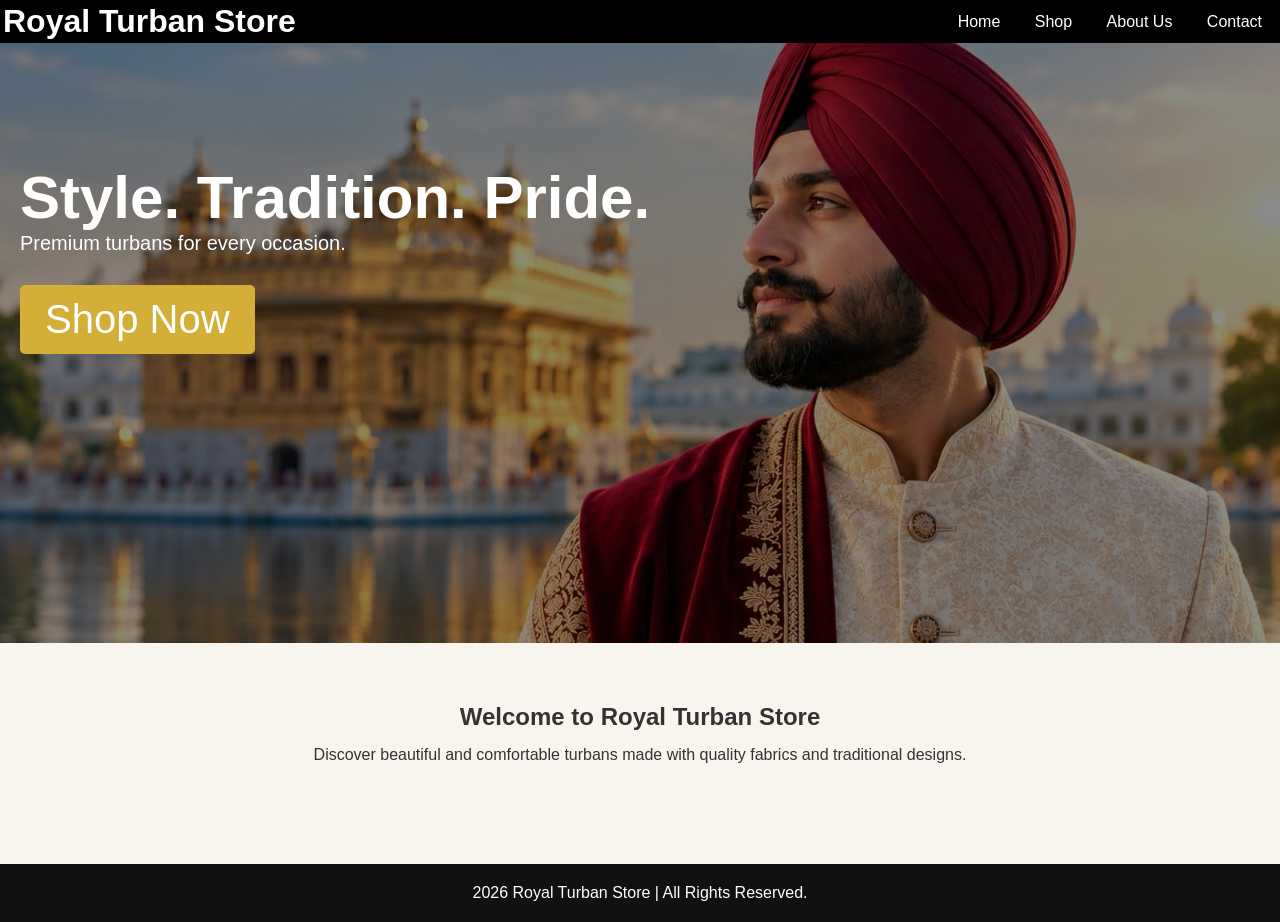
<file: index.html>
<!DOCTYPE html>
<html lang="en">
<head>
    <meta charset="UTF-8">
    <meta name="viewport" content="width=device-width, initial-scale=1.0">
    <title>Royal Turban Store - Home</title>
    <link rel="stylesheet" href="style.css">
</head>

<body>

<header>
    <h1>Royal Turban Store</h1>

    <nav>
        <a href="index.html">Home</a>
        <a href="shop.html">Shop</a>
        <a href="about.html">About Us</a>
        <a href="contact.html">Contact</a>
    </nav>
</header>

<section class="hero">
    <h2>Style. Tradition. Pride.</h2>
    <p>Premium turbans for every occasion.</p>
    <a href="shop.html" class="button">Shop Now</a>
</section>

<section class="welcome">
    <h2>Welcome to Royal Turban Store</h2>
    <p>
        Discover beautiful and comfortable turbans made with quality
        fabrics and traditional designs.
    </p>
</section>

<footer>
    <p> 2026 Royal Turban Store | All Rights Reserved.</p>
</footer>

</body>
</html>
</file>
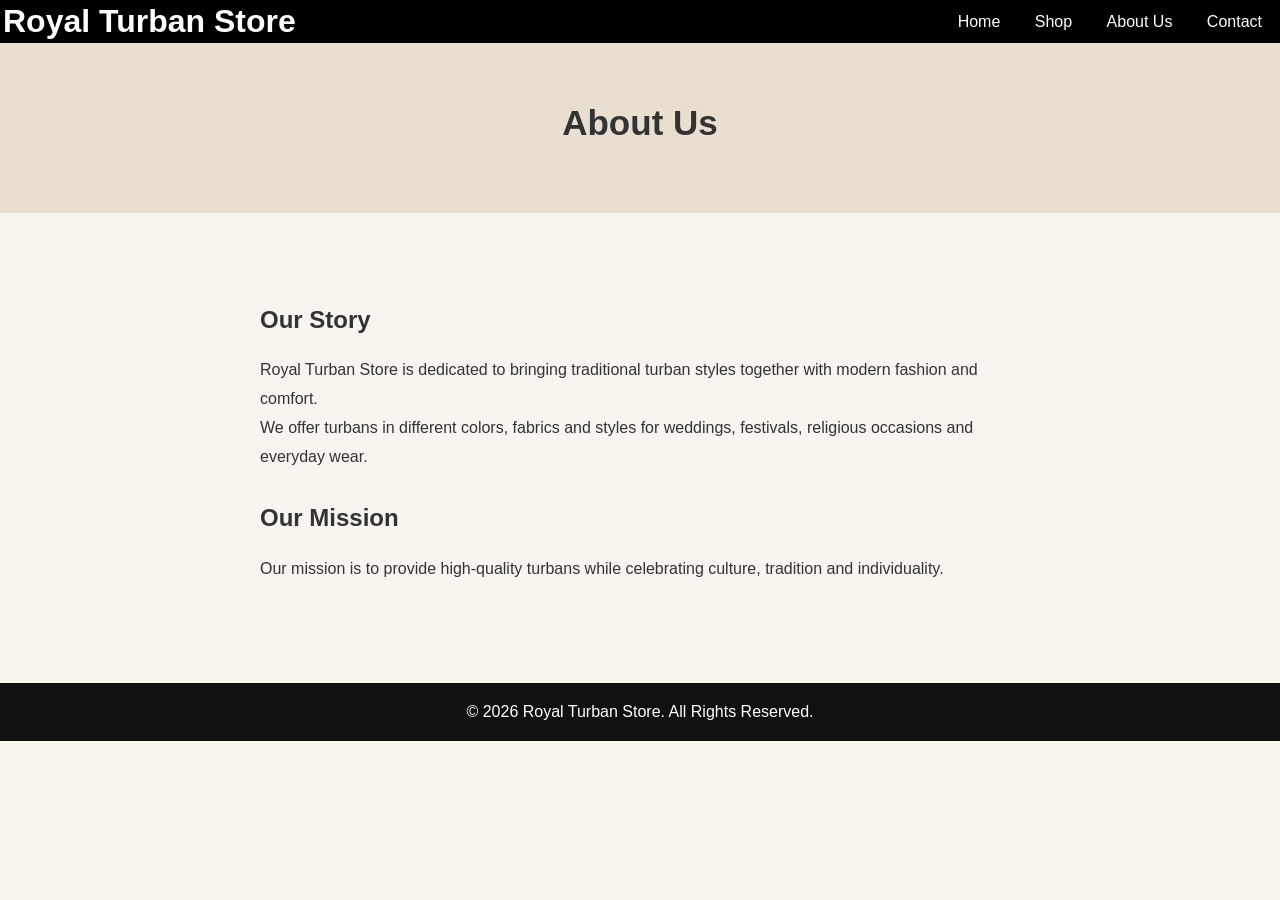
<file: about.html>
<!DOCTYPE html>
<html lang="en">
<head>
    <meta charset="UTF-8">
    <meta name="viewport" content="width=device-width, initial-scale=1.0">
    <title>Royal Turban Store - About Us</title>
    <link rel="stylesheet" href="style.css">
</head>

<body>

<header>
    <h1>Royal Turban Store</h1>

    <nav>
        <a href="index.html">Home</a>
        <a href="shop.html">Shop</a>
        <a href="about.html">About Us</a>
        <a href="contact.html">Contact</a>
    </nav>
</header>

<section class="page-title">
    <h2>About Us</h2>
</section>

<section class="about">
    <h2>Our Story</h2>

    <p>
        Royal Turban Store is dedicated to bringing traditional turban
        styles together with modern fashion and comfort.
    </p>

    <p>
        We offer turbans in different colors, fabrics and styles for
        weddings, festivals, religious occasions and everyday wear.
    </p>

    <h2>Our Mission</h2>

    <p>
        Our mission is to provide high-quality turbans while celebrating
        culture, tradition and individuality.
    </p>
</section>

<footer>
    <p>&copy; 2026 Royal Turban Store. All Rights Reserved.</p>
</footer>

</body>
</html>
</file>
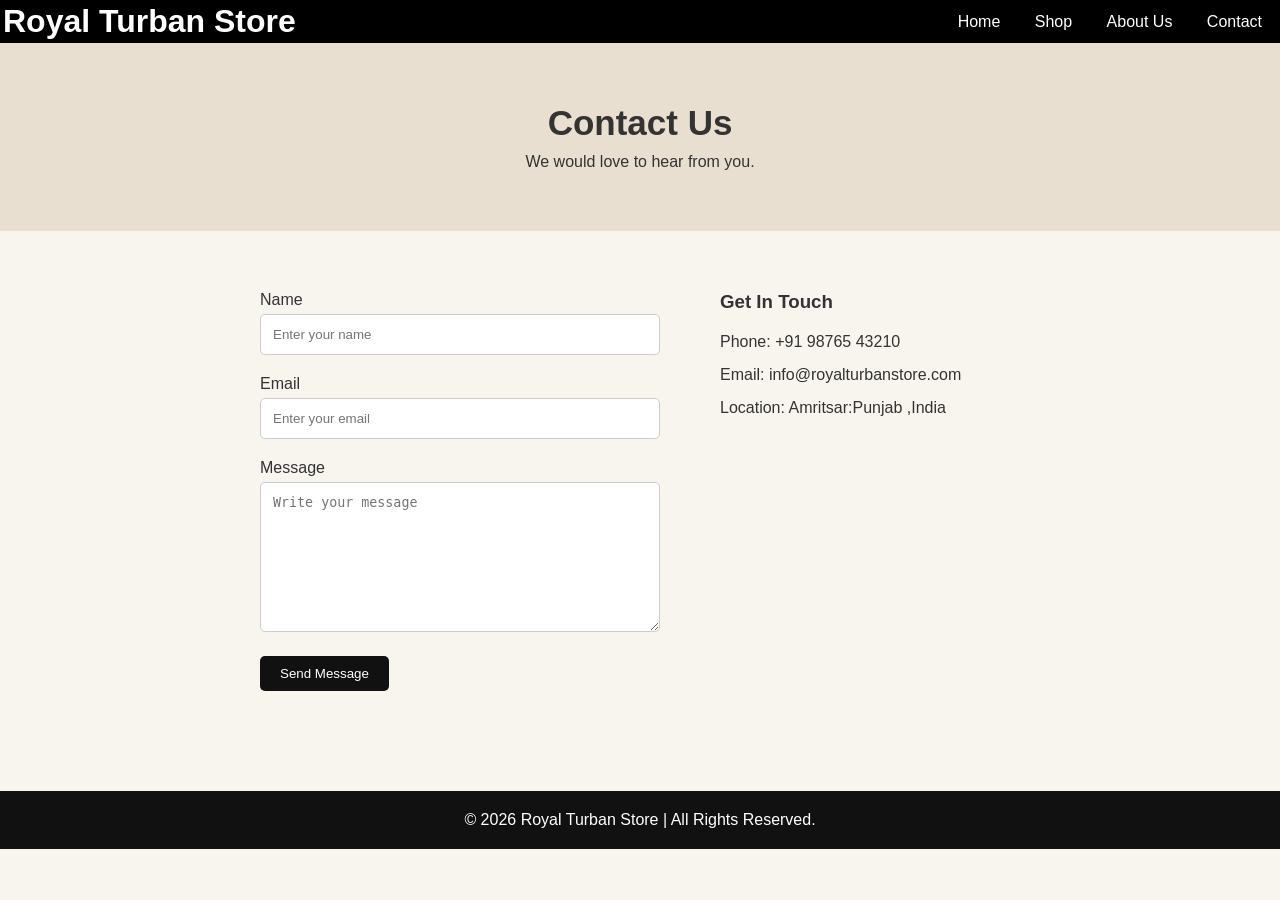
<file: contact.html>
<!DOCTYPE html>
<html lang="en">
<head>
    <meta charset="UTF-8">
    <meta name="viewport" content="width=device-width, initial-scale=1.0">
    <title>Royal Turban Store - Contact</title>
    <link rel="stylesheet" href="style.css">
</head>

<body>

<header>
    <h1>Royal Turban Store</h1>

    <nav>
        <a href="index.html">Home</a>
        <a href="shop.html">Shop</a>
        <a href="about.html">About Us</a>
        <a href="contact.html">Contact</a>
    </nav>
</header>

<section class="page-title">
    <h2>Contact Us</h2>
    <p>We would love to hear from you.</p>
</section>

<section class="contact">

    <form>
        <label>Name</label>
        <input type="text" placeholder="Enter your name">

        <label>Email</label>
        <input type="email" placeholder="Enter your email">

        <label>Message</label>
        <textarea placeholder="Write your message"></textarea>

        <button type="submit">Send Message</button>
    </form>

    <div class="contact-info">
        <h3>Get In Touch</h3>
        <p> Phone: +91 98765 43210</p>
        <p> Email: info@royalturbanstore.com</p>
        <p> Location: Amritsar:Punjab ,India</p>
    </div>

</section>

<footer>
    <p>&copy; 2026 Royal Turban Store | All Rights Reserved.</p>
</footer>

</body>
</html>
</file>
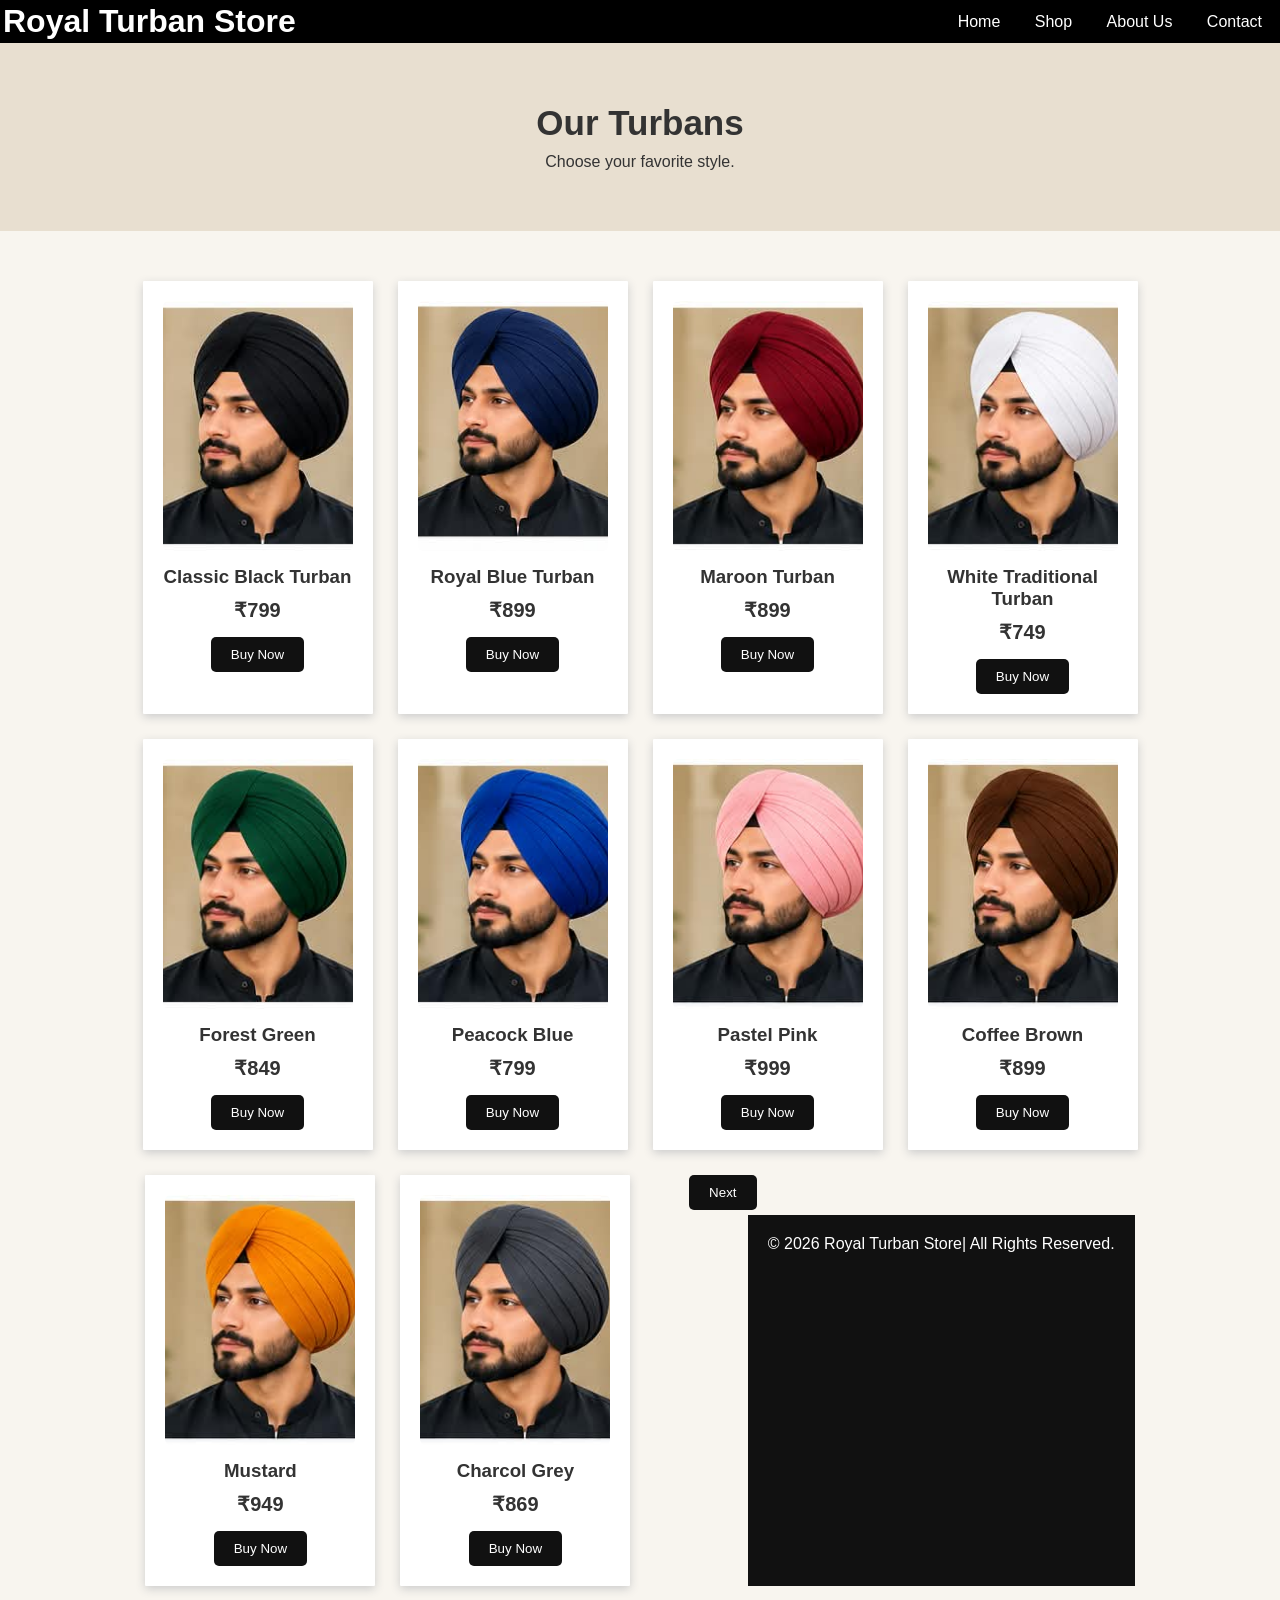
<file: shop.html>
<!DOCTYPE html>
<html lang="en">
<head>
    <meta charset="UTF-8">
    <meta name="viewport" content="width=device-width, initial-scale=1.0">
    <title>Royal Turban Store - Shop</title>
    <link rel="stylesheet" href="style.css">
</head>

<body>

<header>
    <h1>Royal Turban Store</h1>

    <nav>
        <a href="index.html">Home</a>
        <a href="shop.html">Shop</a>
        <a href="about.html">About Us</a>
        <a href="contact.html">Contact</a>
    </nav>
</header>

<section class="page-title">
    <h2>Our Turbans</h2>
    <p>Choose your favorite style.</p>
</section>

<section class="products">

    <div class="product">
        <img src="1.jpeg" alt=" classic black turban">
        
        <h3>Classic Black Turban</h3>
        <p>₹799</p>
        <button>Buy Now</button>
    </div>

    <div class="product">
        <img src="2.jpeg" alt="royal blue turban">
        
        <h3>Royal Blue Turban</h3>
        <p>₹899</p>
        <button>Buy Now</button>
    </div>

    <div class="product">
        <img src="3.jpeg" alt="Maroon Turban">
       
        <h3>Maroon Turban</h3>
        <p>₹899</p>
        <button>Buy Now</button>
    </div>

    <div class="product">
        <img src="4.jpeg" alt="Traditional White">
        
        <h3>White Traditional Turban</h3>
        <p>₹749</p>
        <button>Buy Now</button>
    </div>

    <div class="product">
        <img src="5.jpeg" alt="Forest Green">
       
        <h3>Forest Green</h3>
        <p>₹849</p>
        <button>Buy Now</button>
    </div>  

    <div class="product">
        <img src="6.jpeg" alt="Peacock Blue">
       
        <h3>Peacock Blue</h3>
        <p>₹799</p>
        <button>Buy Now</button>
    </div>

    <div class="product">
        <img src="7.jpeg" alt="Pastel Pink">
       
        <h3>Pastel Pink</h3>
        <p>₹999</p>
        <button>Buy Now</button>
    </div> 

    <div class="product">
        <img src="8.jpeg" alt="Coffee Brown">
       
        <h3>Coffee Brown</h3>
        <p>₹899</p>
        <button>Buy Now</button>
    </div>

    <div class="product">
        <img src="9.jpeg" alt="Mustard">
     
        <h3>Mustard</h3>
        <p>₹949</p>
        <button>Buy Now</button>
    </div>

    <div class="product">
        <img src="10.jpeg" alt="Charcol">
        
        <h3>Charcol Grey</h3>
        <p>₹869</p>
        <button>Buy Now</button>
    </div>
</sectio>
<a href="about.html">    
 <button style="margin-left: 50%;">Next</button>
</a>
<footer>
    <p>&copy; 2026 Royal Turban Store| All Rights Reserved.</p>
</footer>

</body>
</html>
</file>
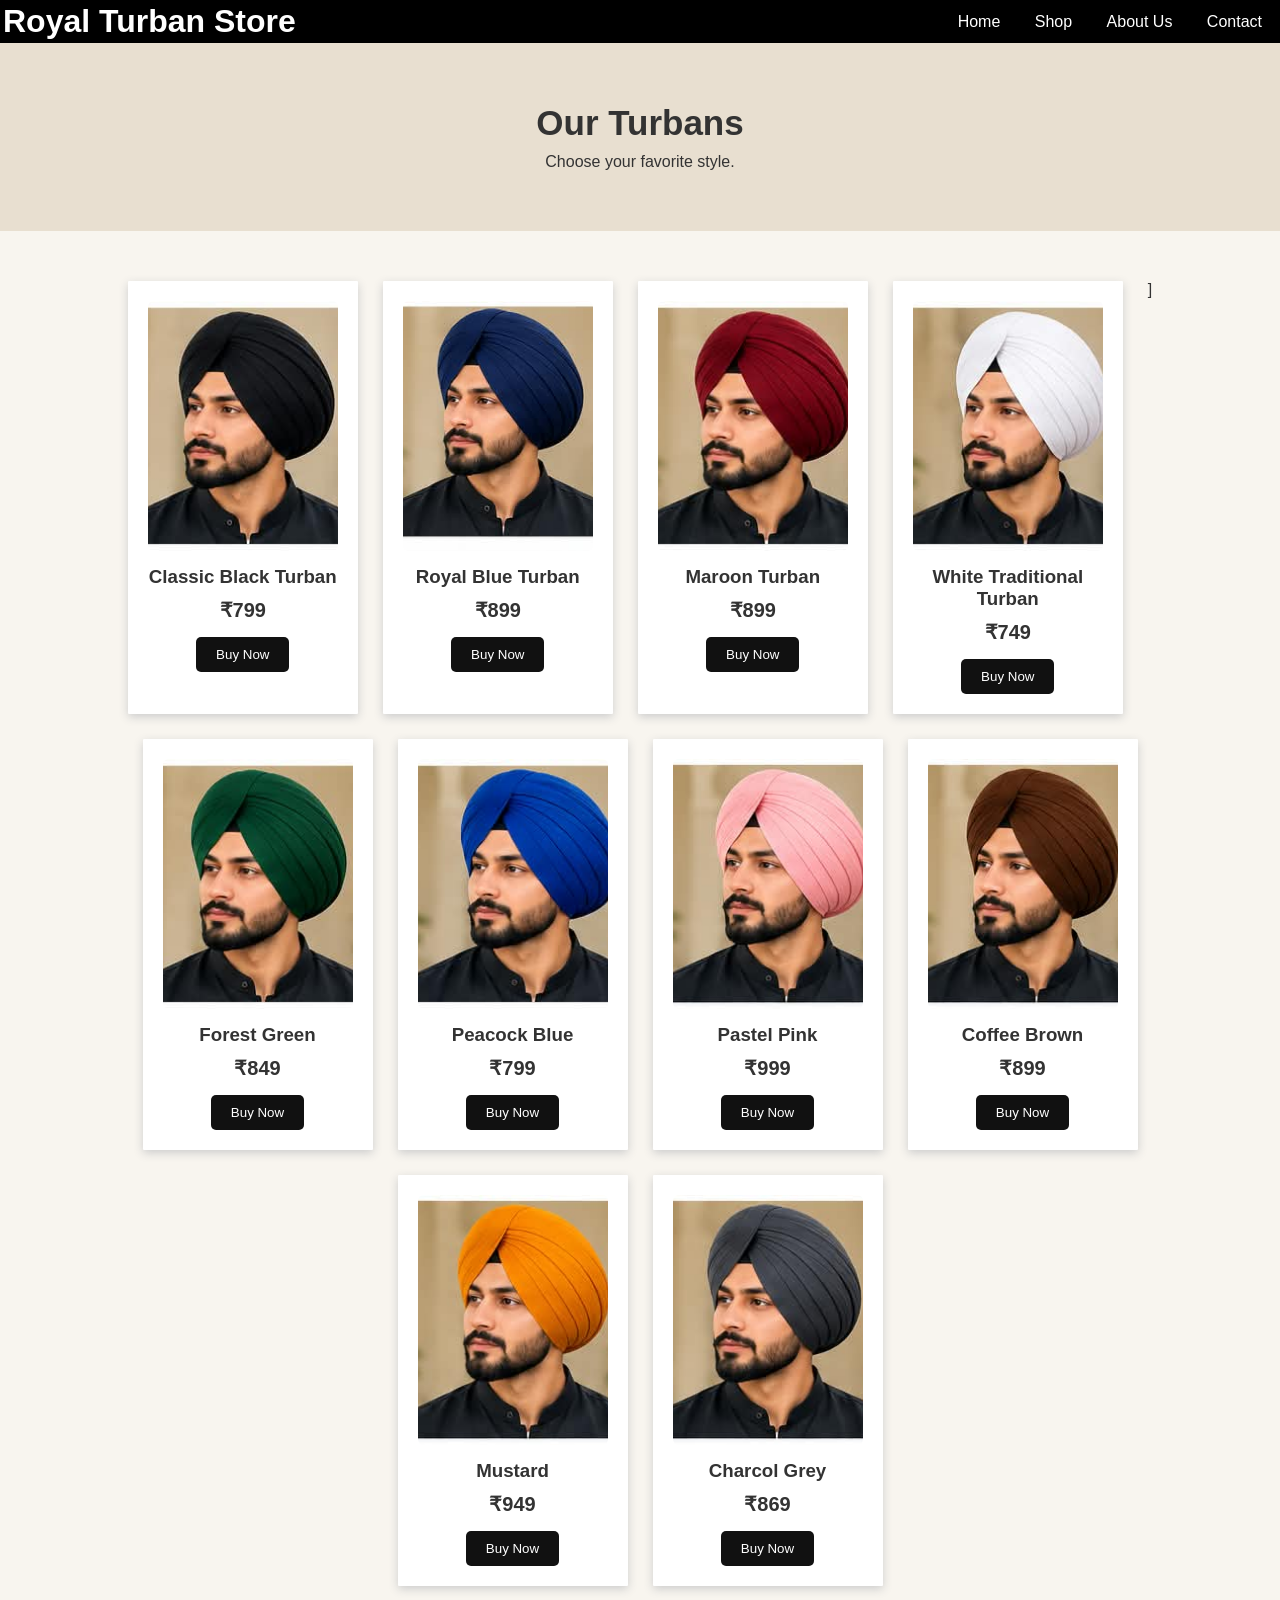
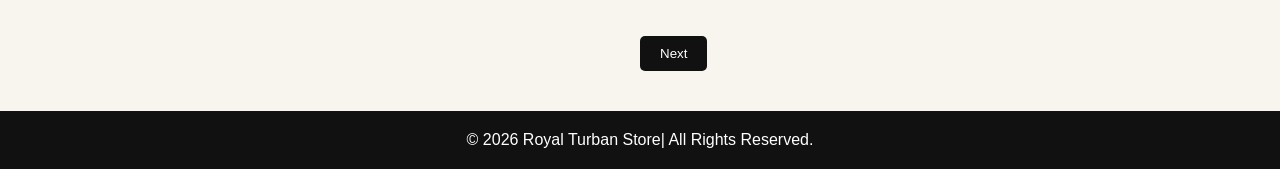
<file: TurbanStore/shop.html>
<!DOCTYPE html>
<html lang="en">
<head>
    <meta charset="UTF-8">
    <meta name="viewport" content="width=device-width, initial-scale=1.0">
    <title>Royal Turban Store - Shop</title>
    <link rel="stylesheet" href="style.css">
</head>

<body>

<header>
    <h1>Royal Turban Store</h1>

    <nav>
        <a href="index.html">Home</a>
        <a href="shop.html">Shop</a>
        <a href="about.html">About Us</a>
        <a href="contact.html">Contact</a>
    </nav>
</header>

<section class="page-title">
    <h2>Our Turbans</h2>
    <p>Choose your favorite style.</p>
</section>

<section class="products">

    <div class="product">
        <img src="1.jpeg" alt=" classic black turban">
        
        <h3>Classic Black Turban</h3>
        <p>₹799</p>
        <button>Buy Now</button>
    </div>

    <div class="product">
        <img src="2.jpeg" alt="royal blue turban">
        
        <h3>Royal Blue Turban</h3>
        <p>₹899</p>
        <button>Buy Now</button>
    </div>

    <div class="product">
        <img src="3.jpeg" alt="Maroon Turban">
       
        <h3>Maroon Turban</h3>
        <p>₹899</p>
        <button>Buy Now</button>
    </div>

    <div class="product">
        <img src="4.jpeg" alt="Traditional White">
        
        <h3>White Traditional Turban</h3>
        <p>₹749</p>
        <button>Buy Now</button>
    </div>]

    <div class="product">
        <img src="5.jpeg" alt="Forest Green">
       
        <h3>Forest Green</h3>
        <p>₹849</p>
        <button>Buy Now</button>
    </div>  

    <div class="product">
        <img src="6.jpeg" alt="Peacock Blue">
       
        <h3>Peacock Blue</h3>
        <p>₹799</p>
        <button>Buy Now</button>
    </div>

    <div class="product">
        <img src="7.jpeg" alt="Pastel Pink">
       
        <h3>Pastel Pink</h3>
        <p>₹999</p>
        <button>Buy Now</button>
    </div> 

    <div class="product">
        <img src="8.jpeg" alt="Coffee Brown">
       
        <h3>Coffee Brown</h3>
        <p>₹899</p>
        <button>Buy Now</button>
    </div>

    <div class="product">
        <img src="9.jpeg" alt="Mustard">
     
        <h3>Mustard</h3>
        <p>₹949</p>
        <button>Buy Now</button>
    </div>

    <div class="product">
        <img src="10.jpeg" alt="Charcol">
        
        <h3>Charcol Grey</h3>
        <p>₹869</p>
        <button>Buy Now</button>
    </div>
</section>
<button style="margin-left: 50%;">Next</button>

<footer>
    <p>&copy; 2026 Royal Turban Store| All Rights Reserved.</p>
</footer>

</body>
</html>
</file>
<file: style.css>
* {
    margin: 0;
    padding: 0;
    box-sizing: border-box;
   
}

body {
    font-family: Arial, sans-serif;
    background-color: #f8f5ef;
    color: #333;
}



header {
    background-color: black;
    color: white;
    padding: 3px;
    text-align: center;
    display: flex;
    justify-content: space-between;
    align-items: center;
   
    
}

header h1 {
    margin-bottom: 15px;
    text-align: center;
    margin: 0%;
}

nav a {
    color: white;
    text-decoration: none;
    margin: 0 15px;
}

nav a:hover {
    color: #d4af37;
}



.hero {
    min-height: 600px;
    width: 100%;
    text-align: left;
    padding: 120px 20px;
    color: black;
   background-image:
        linear-gradient(
            rgba(0, 0, 0, 0.45),
            rgba(0, 0, 0, 0.45)
        ),
        url(background-image.jpeg);

    background-size: cover;
    background-position: center;
    background-repeat: no-repeat;

    color: white;
    font-size: 40px;
}
}

.hero h2 {
    font-size: 45px;
    margin-bottom: 15px;
}

.hero p {
    font-size: 20px;
    margin-bottom: 30px;
}

.button {
    display: inline-block;
    background-color: #d4af37;
    color: white;
    padding: 12px 25px;
    text-decoration: none;
    border-radius: 5px;
}

.button:hover {
    background-color: #b8941f;
}



.welcome {
    text-align: center;
    padding: 60px 20px;
}

.welcome h2 {
    margin-bottom: 15px;
}



.page-title {
    text-align: center;
    padding: 60px 20px;
    background-color: #e8dfd0;
}

.page-title h2 {
    font-size: 35px;
    margin-bottom: 10px;
}

.products {
    display: flex;
    justify-content: center;
    gap: 25px;
    flex-wrap: wrap;
    padding: 50px 20px;
}

.product{
    background-color: white;
    width: 230px;
    padding: 20px;
    text-align: center;
    border-radius: 1px;
    box-shadow: 0 3px 10px #ccc;
}



.product img{
   width: 100%;
   height: 250px;
   display: block;
   border-radius: 6px;
   margin-bottom: 15px;
   object-fit: cover;
}

.product h3 {
    margin-bottom: 10px;
}

.product p {
    font-size: 20px;
    font-weight: bold;
    margin-bottom: 15px;
}

button {
    background-color: #111;
    color: white;
    border: none;
    padding: 10px 20px;
    cursor: pointer;
    border-radius: 5px;
}

button:hover {
    background-color: #d4af37;
}



.about {
    max-width: 800px;
    margin: auto;
    padding: 60px 20px;
    line-height: 1.8;
}

.about h2 {
    margin-bottom: 15px;
    margin-top: 25px;
}



.contact {
    display: flex;
    justify-content: center;
    gap: 60px;
    padding: 60px 20px;
    flex-wrap: wrap;
}

form {
    width: 400px;
}

form label {
    display: block;
    margin-bottom: 5px;
}

form input,
form textarea {
    width: 100%;
    padding: 12px;
    margin-bottom: 20px;
    border: 1px solid #ccc;
    border-radius: 5px;
}

form textarea {
    height: 150px;
}

.contact-info {
    width: 300px;
}

.contact-info h3 {
    margin-bottom: 20px;
}

.contact-info p {
    margin-bottom: 15px;
}


footer {
    background-color: #111;
    color: white;
    text-align: center;
    padding: 20px;
    margin-top: 40px;
}



@media (max-width: 600px) {

    nav a {
        display: block;
        margin: 10px;
    }

    .hero h2 {
        font-size: 32px;
    }

    .contact form {
        width: 100%;
    }

    .contact-info {
        width: 100%;
    }
}
</file>
<file: TurbanStore/style.css>
* {
    margin: 0;
    padding: 0;
    box-sizing: border-box;
   
}

body {
    font-family: Arial, sans-serif;
    background-color: #f8f5ef;
    color: #333;
}



header {
    background-color: black;
    color: white;
    padding: 3px;
    text-align: center;
    display: flex;
    justify-content: space-between;
    align-items: center;
   
    
}

header h1 {
    margin-bottom: 15px;
    text-align: center;
    margin: 0%;
}

nav a {
    color: white;
    text-decoration: none;
    margin: 0 15px;
}

nav a:hover {
    color: #d4af37;
}



.hero {
    min-height: 600px;
    width: 100%;
    text-align: left;
    padding: 120px 20px;
    color: black;
   background-image:
        linear-gradient(
            rgba(0, 0, 0, 0.45),
            rgba(0, 0, 0, 0.45)
        ),
        url(background-image.jpeg);

    background-size: cover;
    background-position: center;
    background-repeat: no-repeat;

    color: white;
    font-size: 40px;
}
}

.hero h2 {
    font-size: 45px;
    margin-bottom: 15px;
}

.hero p {
    font-size: 20px;
    margin-bottom: 30px;
}

.button {
    display: inline-block;
    background-color: #d4af37;
    color: white;
    padding: 12px 25px;
    text-decoration: none;
    border-radius: 5px;
}

.button:hover {
    background-color: #b8941f;
}



.welcome {
    text-align: center;
    padding: 60px 20px;
}

.welcome h2 {
    margin-bottom: 15px;
}



.page-title {
    text-align: center;
    padding: 60px 20px;
    background-color: #e8dfd0;
}

.page-title h2 {
    font-size: 35px;
    margin-bottom: 10px;
}

.products {
    display: flex;
    justify-content: center;
    gap: 25px;
    flex-wrap: wrap;
    padding: 50px 20px;
}

.product{
    background-color: white;
    width: 230px;
    padding: 20px;
    text-align: center;
    border-radius: 1px;
    box-shadow: 0 3px 10px #ccc;
}



.product img{
   width: 100%;
   height: 250px;
   display: block;
   border-radius: 6px;
   margin-bottom: 15px;
   object-fit: cover;
}

.product h3 {
    margin-bottom: 10px;
}

.product p {
    font-size: 20px;
    font-weight: bold;
    margin-bottom: 15px;
}

button {
    background-color: #111;
    color: white;
    border: none;
    padding: 10px 20px;
    cursor: pointer;
    border-radius: 5px;
}

button:hover {
    background-color: #d4af37;
}



.about {
    max-width: 800px;
    margin: auto;
    padding: 60px 20px;
    line-height: 1.8;
}

.about h2 {
    margin-bottom: 15px;
    margin-top: 25px;
}



.contact {
    display: flex;
    justify-content: center;
    gap: 60px;
    padding: 60px 20px;
    flex-wrap: wrap;
}

form {
    width: 400px;
}

form label {
    display: block;
    margin-bottom: 5px;
}

form input,
form textarea {
    width: 100%;
    padding: 12px;
    margin-bottom: 20px;
    border: 1px solid #ccc;
    border-radius: 5px;
}

form textarea {
    height: 150px;
}

.contact-info {
    width: 300px;
}

.contact-info h3 {
    margin-bottom: 20px;
}

.contact-info p {
    margin-bottom: 15px;
}


footer {
    background-color: #111;
    color: white;
    text-align: center;
    padding: 20px;
    margin-top: 40px;
}



@media (max-width: 600px) {

    nav a {
        display: block;
        margin: 10px;
    }

    .hero h2 {
        font-size: 32px;
    }

    .contact form {
        width: 100%;
    }

    .contact-info {
        width: 100%;
    }
}
</file>
